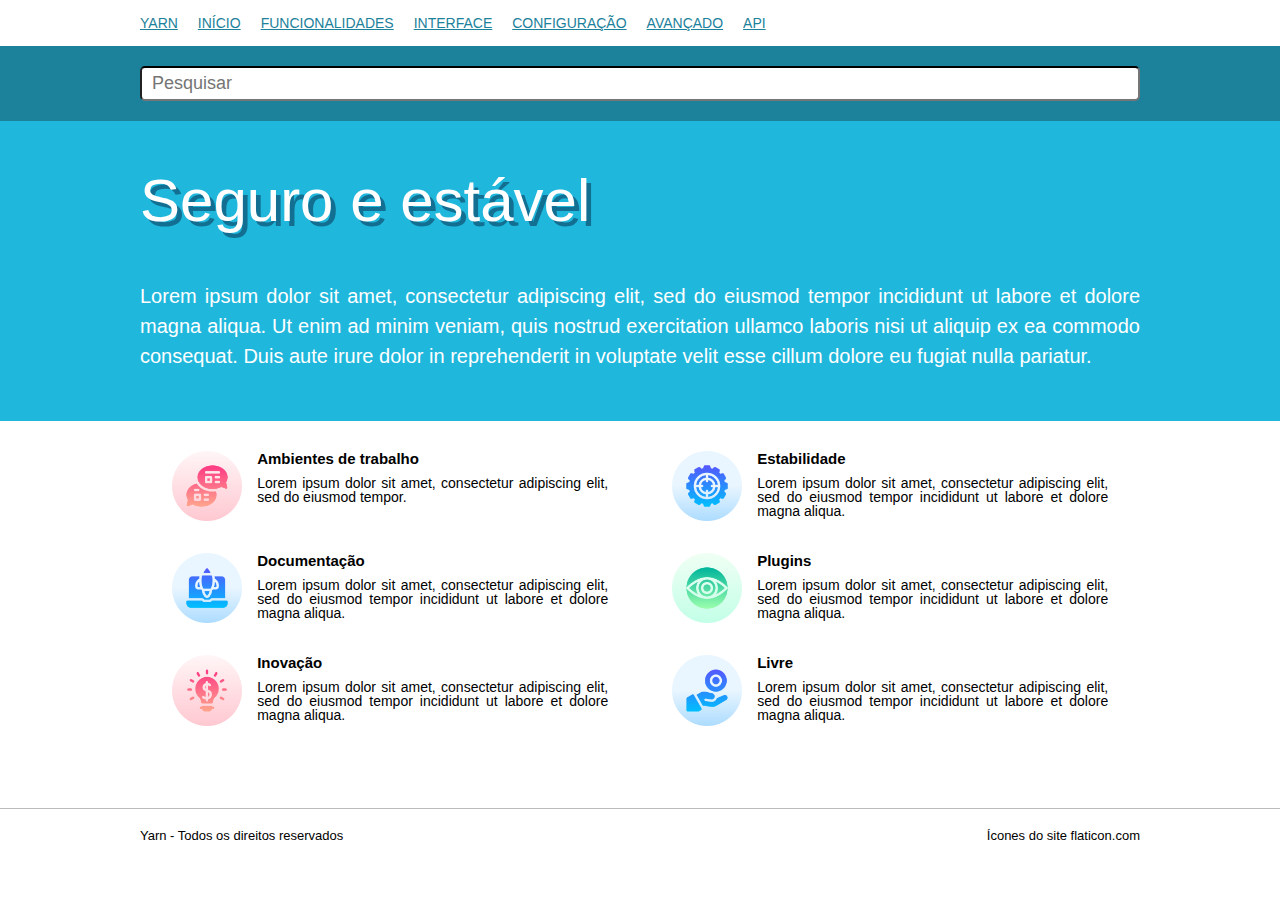
<file: project01-landing-page/index.html>
<!DOCTYPE html>
<html lang="pt-br">
    <head>
        <meta charset="UTF-8">
        <meta name="referrer" content="never">
        <meta name="referrer" content="no-referrer">

        <link rel="stylesheet" href="css/reset.css">
        <link rel="stylesheet" href="css/style.css"> 

        <title>Yarn</title>
    </head>
    <body>
        <div class="espaco-nav">
            <nav class="site-largura">
                <ul>
                    <li><a href="">Yarn</a></li>
                    <li><a href="">Início</a></li>
                    <li><a href="">Funcionalidades</a></li>
                    <li><a href="">Interface</a></li>
                    <li><a href="">Configuração</a></li>
                    <li><a href="">Avançado</a></li>
                    <li><a href="">Api</a></li>                    
                </ul>
            </nav>  
        </div>

        <div class="form-background" >                
            <form class="site-largura" method="post" action="index.html">
                <input type="search" nome="pesquisar" placeholder="Pesquisar">
                <input type="submit" hidden>
            </form>            
        </div>
        
        
        <header class="texto">
            <div class="site-largura">
                <h1>Seguro e estável</h1>
                <p>Lorem ipsum dolor sit amet, consectetur adipiscing elit, sed do eiusmod tempor incididunt ut labore et dolore magna aliqua. Ut enim ad minim veniam, quis nostrud exercitation ullamco laboris nisi ut aliquip ex ea commodo consequat. Duis aute irure dolor in reprehenderit in voluptate velit esse cillum dolore eu fugiat nulla pariatur.</p>
            </div>
        </header>

        <main  class= "site-largura">
            <div class="space-botton">
                <div class="bloco-conteudo"> 
                    <img src="img/conversation.png" alt="Ambientes de trabalho">  
                    <div class="bloco-texto">
                        <h2> Ambientes de trabalho</h2>
                        <p>Lorem ipsum dolor sit amet, consectetur adipiscing elit, sed do eiusmod tempor.</p>
                    </div>
                </div>
                <div class="bloco-conteudo">
                    <img src="img/cogwheel.png" alt="Estabilidade">  
                    <div class="bloco-texto">
                        <h2> Estabilidade</h2>
                        <p>Lorem ipsum dolor sit amet, consectetur adipiscing elit, sed do eiusmod tempor incididunt ut labore et dolore magna aliqua.</p>
                    </div>
                </div>                    
                <div class="bloco-conteudo">
                    <img src="img/start-up.png" alt="Documentação">  
                    <div class="bloco-texto">
                        <h2>Documentação</h2>
                        <p>Lorem ipsum dolor sit amet, consectetur adipiscing elit, sed do eiusmod tempor incididunt ut labore et dolore magna aliqua.</p>
                    </div>
                </div>
                <div class="bloco-conteudo">
                    <img src="img/view.png" alt="Plugins">
                    <div class="bloco-texto">
                        <h2>Plugins</h2>
                        <p>Lorem ipsum dolor sit amet, consectetur adipiscing elit, sed do eiusmod tempor incididunt ut labore et dolore magna aliqua.</p>
                    </div>  
                </div>                    
                <div class="bloco-conteudo">
                    <img src="img/idea.png" alt="Inovação">  
                    <div class="bloco-texto">
                        <h2>Inovação</h2>   
                        <p>Lorem ipsum dolor sit amet, consectetur adipiscing elit, sed do eiusmod tempor incididunt ut labore et dolore magna aliqua.</p>                                           
                    </div>
                </div>
                <div class="bloco-conteudo">
                    <img src="img/money.png" alt="Livre">
                    <div class="bloco-texto">
                        <h2>Livre</h2>
                        <p>Lorem ipsum dolor sit amet, consectetur adipiscing elit, sed do eiusmod tempor incididunt ut labore et dolore magna aliqua.</p>
                    </div>  
                </div>            
            </div>
        </main>

        <footer>
            <div class="site-largura">            
                <div class="direitos">Yarn - Todos os direitos reservados</div>
                <div class="icones">Ícones do site flaticon.com</div>            
            </div>
        </footer>

    </body>
</html>
</file>
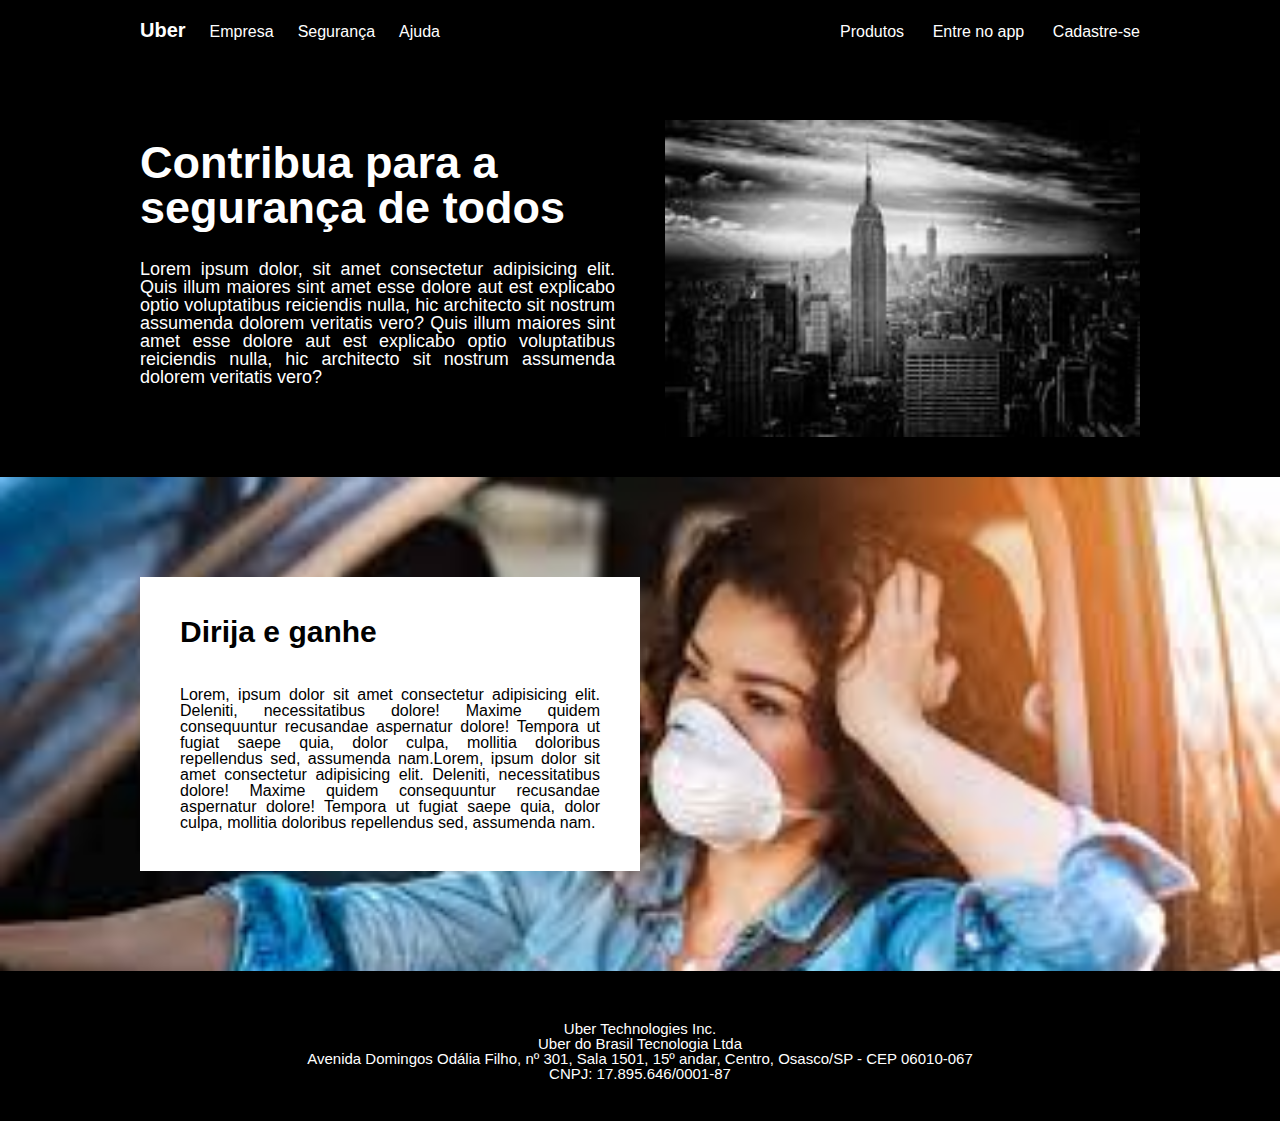
<file: project02-landing-page/index.html>
<!DOCTYPE html>
<html lang="en">
<head>
    <meta charset="UTF-8">
    <meta http-equiv="X-UA-Compatible" content="IE=edge">
    <meta name="viewport" content="width=device-width, initial-scale=1.0">
    <title>Uber</title>

    <link rel="stylesheet" href="css/reset.css">
    <link rel="stylesheet" href="css/style.css">
</head>
    <body>
        <header>
            <nav>
                <ul>
                    <li>
                        <h1>Uber</h1>
                    </li>
                    <li>
                        <a href="">Empresa</a>
                    </li>
                    <li>
                        <a href="">Segurança</a>
                    </li>
                    <li>
                        <a href="">Ajuda</a>
                    </li>
                </ul>                
                <ul class="menurightitems">
                    <li>
                        <a href="">Produtos</a>
                    </li>
                    <li>
                        <a href="">Entre no app</a>
                    </li>
                    <li>
                        <a href="">Cadastre-se</a>
                    </li>
                </ul>            
            </nav>
        </header>
        <main>
            <div class="containerone">
                <div class="blockone" >
                    <h2>Contribua para a segurança de todos</h2>
                    <p>Lorem ipsum dolor, sit amet consectetur adipisicing elit. Quis illum maiores sint amet esse dolore aut est explicabo optio voluptatibus reiciendis nulla, hic architecto sit nostrum assumenda dolorem veritatis vero? Quis illum maiores sint amet esse dolore aut est explicabo optio voluptatibus reiciendis nulla, hic architecto sit nostrum assumenda dolorem veritatis vero?</p>
                </div>
                <img src="img/city.jpg" alt=""> 
            </div>
            <div class="containertwo">
                <div class="containertwomargin">
                    <div class="blocktwo">
                        <h2>Dirija e ganhe</h2>
                        <p>Lorem, ipsum dolor sit amet consectetur adipisicing elit. Deleniti, necessitatibus dolore! Maxime quidem consequuntur recusandae aspernatur dolore! Tempora ut fugiat saepe quia, dolor culpa, mollitia doloribus repellendus sed, assumenda nam.Lorem, ipsum dolor sit amet consectetur adipisicing elit. Deleniti, necessitatibus dolore! Maxime quidem consequuntur recusandae aspernatur dolore! Tempora ut fugiat saepe quia, dolor culpa, mollitia doloribus repellendus sed, assumenda nam.</p>
                    </div>
                </div>
            </div>  
        </main>   
        <footer>
            <small>Uber Technologies Inc.</small>
            <small>Uber do Brasil Tecnologia Ltda</small>
            <small>Avenida Domingos Odália Filho, nº 301, Sala 1501, 15º andar, Centro, Osasco/SP - CEP 06010-067</small>
            <small>CNPJ: 17.895.646/0001-87</small>
        </footer>        
    </body>
</html>
</file>
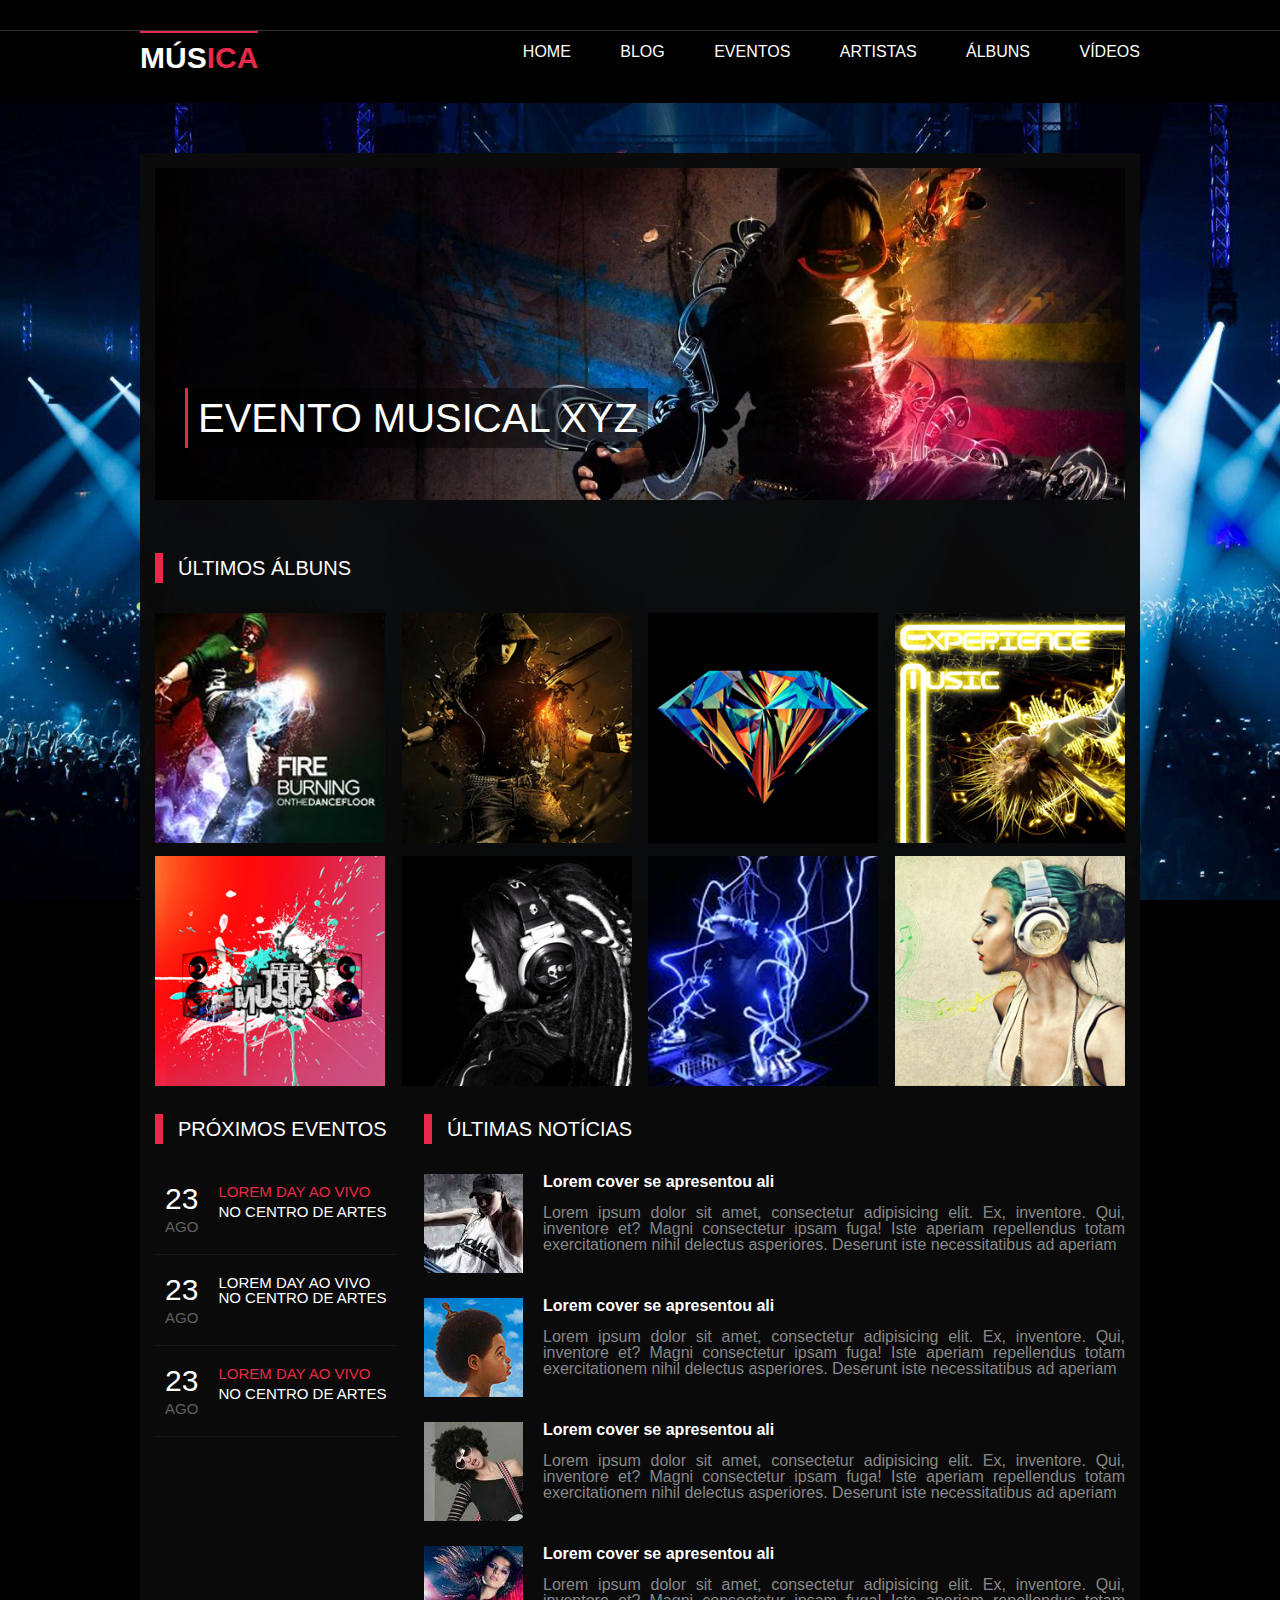
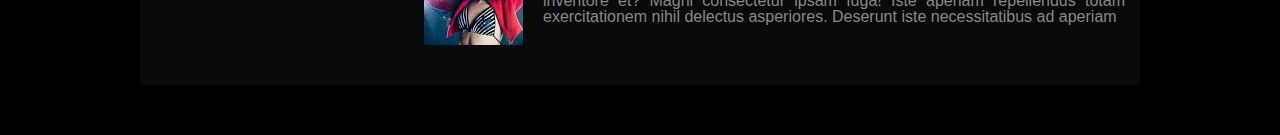
<file: project03-landingpage/index.html>
<!DOCTYPE html>
<html lang="pt">
<head>
    <meta charset="UTF-8">
    <meta http-equiv="X-UA-Compatible" content="IE=edge">
    <meta name="viewport" content="width=device-width, initial-scale=1.0">
    <title>Música</title>

    <link rel="stylesheet" href="css/reset.css">
    <link rel="stylesheet" href="css/style.css">
</head>
<body>    
    <div class="container-one">
            <nav>
                <h1>Mús<span>ica</span></h1>
                <ul class="nav-flex">                
                    <li> 
                        <a href="">Home</a>
                    </li>
                    <li>
                        <a href=""></a>Blog</a>
                    </li>
                    <li>
                        <a href="">Eventos</a>
                    </li>
                    <li>
                        <a href="">Artistas</a>
                    </li>
                    <li>
                        <a href="">Álbuns</a>
                    </li>
                    <li>
                        <a href="">Vídeos</a>
                    </li>
                </ul>
            </nav>
    </div>
    <main>
        <div class="container-two">
            <div class="container-color">
                <div class="banner">
                    <img src="img/banner.jpg" alt="rapaz dançando"> 
                    <h2>Evento Musical XYZ</h2>                                   
                </div>            
                <div class="albuns-margin">
                    <h3>Últimos álbuns</h3>
                    <ul class="albuns">
                        <li class="img-album">
                            <img src="img/albuns/1.jpg" alt="pessoa chutando">                        
                        </li>
                        <li class="img-album">
                            <img src="img/albuns/2.jpg" alt="pessoa dançando">                        
                        </li>
                        <li class="img-album">
                            <img src="img/albuns/3.jpg" alt="diamante">                        
                        </li>
                        <li class="img-album">
                            <img src="img/albuns/4.jpg" alt="pessoa dançando">                        
                        </li>
                        <li class="img-album">
                            <img src="img/albuns/5.jpg" alt="feel the music">                        
                        </li>
                        <li class="img-album">
                            <img src="img/albuns/6.jpg" alt="pessoa com fone de ouvido">                       
                        </li>
                        <li class="img-album"> 
                            <img src="img/albuns/7.jpg" alt="dj tocando">                                
                        </li>
                        <li class="img-album">
                            <img src="img/albuns/8.jpg" alt="pessoa com fone de ouvido">
                        </li>
                    </ul>   
                </div>
                <div class="events-container">
                    <div class="events">
                        <ul>
                            <li>
                                <h3>Próximos Eventos</h3>
                            </li>
                            <li class="new-events">
                                <div class="date">
                                    <p class="day">23</p>                                
                                    <p class="month">Ago</p>
                                </div>
                                <div class="local">
                                    <p class="local-title">Lorem Day ao Vivo</p>
                                    <p>no centro de artes</p>
                                </div>
                            </li>
                            <li class="new-events">
                                <div class="date">
                                    <p class="day">23</p>                                
                                    <p class="month">Ago</p>
                                </div>
                                <div class="local">
                                    <p class="local-itle">Lorem Day ao Vivo</p>
                                    <p>no centro de artes</p>
                                </div>
                            </li>
                            <li class="new-events">
                                <div class="date">
                                    <p class="day">23</p>                                
                                    <p class="month">Ago</p>
                                </div>
                                <div class="local">
                                    <p class="local-title">Lorem Day ao Vivo</p>
                                    <p>no centro de artes</p>
                                </div>
                            </li>           
                        </ul>
                    </div>
                    <div>
                        <h3>Últimas Notícias</h3>
                        <ul>
                            <li class="container-noticias">
                                <img src="img/noticias/1.jpg" alt="">
                                <div>
                                    <h4>Lorem cover se apresentou ali</h4>
                                    <p> Lorem ipsum dolor sit amet, consectetur adipisicing elit. Ex, inventore. Qui, inventore et? Magni consectetur ipsam fuga! Iste aperiam repellendus totam exercitationem nihil delectus asperiores. Deserunt iste necessitatibus ad aperiam</p>
                                </div>
                            </li>
                            <li class="container-noticias">
                                <img src="img/noticias/2.jpg" alt="">
                                <div>
                                    <h4>Lorem cover se apresentou ali</h4>
                                    <p> Lorem ipsum dolor sit amet, consectetur adipisicing elit. Ex, inventore. Qui, inventore et? Magni consectetur ipsam fuga! Iste aperiam repellendus totam exercitationem nihil delectus asperiores. Deserunt iste necessitatibus ad aperiam</p>
                                </div>
                            </li>
                            <li class="container-noticias">
                                <img src="img/noticias/3.jpg" alt="">
                                <div>
                                    <h4>Lorem cover se apresentou ali</h4>
                                    <p> Lorem ipsum dolor sit amet, consectetur adipisicing elit. Ex, inventore. Qui, inventore et? Magni consectetur ipsam fuga! Iste aperiam repellendus totam exercitationem nihil delectus asperiores. Deserunt iste necessitatibus ad aperiam</p>
                                </div>
                            </li>
                            <li class="container-noticias">
                                <img src="img/noticias/4.jpg" alt="">
                                <div>
                                    <h4>Lorem cover se apresentou ali</h4>
                                    <p> Lorem ipsum dolor sit amet, consectetur adipisicing elit. Ex, inventore. Qui, inventore et? Magni consectetur ipsam fuga! Iste aperiam repellendus totam exercitationem nihil delectus asperiores. Deserunt iste necessitatibus ad aperiam</p>
                                </div>
                            </li>   
                        </ul>
                    </div>
                </div>                
            </div>
        </div>    
    </main>
</body>
</html>
</file>
<file: project01-landing-page/css/style.css>
body {
    font-family: Arial, Helvetica, sans-serif;
    color: #1c819b;     
}

.site-largura {
    width: 1000px;
    margin: 0 auto;
}

.espaco-nav {
    margin: 15px 0;
}

nav {
    overflow: hidden;
}

li {
    float: left;
}

a {
    text-transform: uppercase;
    font-size: 14px;
    margin-right: 20px ;
}

.form-background {
    background: #1c819b;
    padding: 20px 0;
}

input {
    width: 100%;
    font-size: 18px;
    padding: 5px 10px;
    border-top: 2px solid black;
    border-radius: 5px;
}

.texto {
    width: 100%;
    padding: 50px 95px;
    background: #20b7dd;  
    margin-bottom: 30px;  
}

h1 {
    font-size: 60px;
    margin-bottom: 50px;
    color: white;    
    text-shadow: 0.08em 0.08em 0.0em rgba(5, 48, 77, 0.531)
}

.texto p {
    color: white;
    font-size: 20px;    
    line-height: 30px;
    text-align: justify;
}

.space-botton {
    margin-bottom: 50px;
    overflow: hidden;
}

.bloco-conteudo {
    width: 50%;
    float: left;
    overflow: hidden; 
    margin-bottom: 2em;   
    padding-left: 2em;
    color: black;
}

img {
    float: left;
    width: 15%;     
    margin-right: 15px;       
}

.bloco-texto {
    float: left;
    width: 75%;    
}

h2 {
    font-weight: bold;
    font-size: 15px;
    margin-bottom: 10px;    
}

main p {
    font-size: 14px;
    text-align: justify;    
}

footer {
    padding: 20px 0;
    border-top: 1px solid #BBBBBB;
    font-size: 13px; 
    color: black;       
}

footer div {
    overflow: hidden;
}

.direitos {
    width: 50%;
    float: left;
}

.icones {
    width: 50%;
    float: left;
    text-align: right;
}
</file>
<file: project02-landing-page/css/style.css>
body {
    background-color: black;
    color: white;
    font-family: sans-serif;
}

header {   
    width: 1000px;   
    margin: 20px auto 80px; 
}

nav {    
    display: flex;    
    justify-content: space-between;
}

ul {
    display: flex;
    justify-content: space-between;
    flex: 0.3;    
    align-items: flex-end;
}

h1 {
    font-size: 20px;
    font-weight: bold;   
}

a {
    text-decoration: none;
}

main {
    margin-bottom: 50px;
}

.containerone {
    display: flex;
    width: 1000px;  
    margin: 20px auto 40px;    
}

.blockone {
    width: 50%;
    margin: 20px 50px 15px 0;
}

.blockone h2 {
    font-size: 45px;
    font-weight: bold;
    margin-bottom: 30px;
}

.blockone p {
    text-align: justify;
    font-size: 18px;
}

.containerone img {
    width: 50%;
}

.containertwo {
    background-image: url(../img/mask.jpg);
    background-size: cover; 
    padding: 100px 0;    
}

.containertwomargin {
    width: 1000px; 
    margin: 0 auto;
}

.blocktwo {
    background-color: white;
    color: black;
    padding: 40px;
    width: 50%;    
}

.blocktwo h2 {
    font-size: 30px;
    font-weight: bold;
    margin-bottom: 40px;
}

.blocktwo p {
    text-align: justify;
}

footer {
    width: 1000px;
    margin: 0 auto 40px;
}

small {
    display: block;
    text-align: center;
    font-size: 15px;    
}
</file>
<file: project03-landingpage/css/style.css>
body {
    background-color: black;
    font-family: sans-serif;    
    color: white;
}

.container-one {    
    margin: 30px auto;        
    border-top: 1px solid #333;    
}

nav {    
    display: flex;
    justify-content: space-between;    
    text-transform: uppercase;
    width: 1000px;
    margin: 0 auto;    
}

h1 {
    font-size: 30px;
    border-top: 2px solid #e62948;
    font-weight: bold;    
    padding-top: 10px;
}

span {
    color: #e62948;
}

.nav-flex {
    display: flex;
    justify-content: space-between;
    flex: 0.7;
    align-items: center;
}

.container-two {
    background-image: url("../img/fundo.jpg");
    background-size: cover;
    background-attachment: fixed;    
    display: flex;
}

.container-color {
    background-color: #0a0a0afb;
    width: 1000px;
    margin: 50px auto;
    padding: 15px;
}

.banner {
    display: inline-block;
    position: relative;
    margin-bottom: 50px;
}

.banner img {
    width: 100%;
}

h2 {
    position: absolute;
    top: 220px;
    left: 30px;
    font-size: 40px;
    text-transform: uppercase;
    border-left: 3px solid #e62948;
    padding: 10px;
    background-color: rgba(0,0,0, 0.5);
}

h3 {
    border-left: 8px solid #e62948;
    padding: 5px 5px 5px 15px;
    text-transform: uppercase;
    font-size: 20px;
    margin-bottom: 30px;
}

.albuns-margin {
    margin-bottom: 15px;
}

.albuns {
    display: flex;    
    flex-wrap: wrap;
    justify-content: space-between;    
}

.img-album {
    margin-bottom: 10px;
}

.img-album img {
    width: 230px;
}

.events-container {
    display: flex;
}

.events {
    display: flex;
    width: 70%;

}

.new-events {
    display: flex;
    border-bottom: 1px solid #161616;
    margin-bottom: 10px;
    padding-bottom: 10px;
    text-transform: uppercase;
}

.date {
    margin: 10px;    
}

.day {    
    text-align: center;
    font-size: 30px;
    margin-bottom: 5px;    
}

.month {
    color:  #606060;
    font-size: 15px;
}

.local {
    margin: 10px;    
    font-size: 15px;
}

.local-title {
    color: #e62948;
    margin-bottom: 5px;
}

.container-noticias {
    display: flex;
    margin-bottom: 25px;    
}

.container-noticias img {
    padding-right: 20px;
}

.container-noticias h4 {
    font-weight: bold;
    margin-bottom: 15px;
}
.container-noticias p {
    color:  #888;
    text-align: justify;
}
</file>
